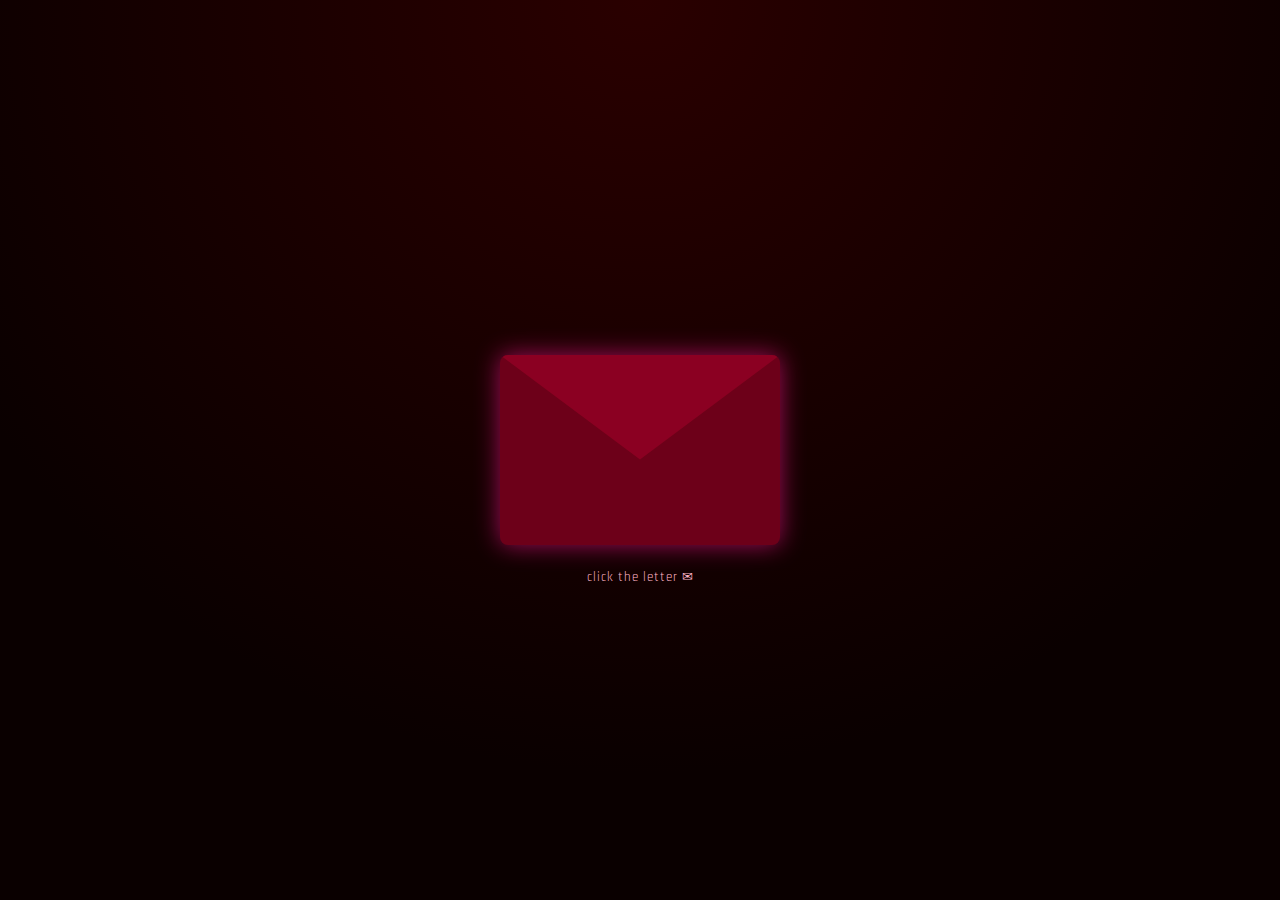
<file: index.html>
<!DOCTYPE html>
<html lang="en">
<head>
<meta charset="UTF-8">
<meta name="viewport" content="width=device-width, initial-scale=1.0">
<title>Welcome 💌</title>

<!-- GOOGLE FONTS -->
<link href="https://fonts.googleapis.com/css2?family=Playfair+Display:wght@600;700&family=Rajdhani:wght@400;600&display=swap" rel="stylesheet">

<!-- CSS FILE -->
<link rel="stylesheet" href="style.css">
</head>

<body>

<div class="envelope" id="env">
  <div class="letter">
    <h1>Dear Visitor 💌</h1>
    <p>
      Welcome to my personal space.<br>
      This is where my journey, passion,<br>
      and little love for creativity begin.
    </p>

    <div class="signature">
      — Aleeya Anisya
    </div>

    <a href="main.html" class="begin-btn">Click to Begin</a>
  </div>

  <div class="click-text">click the letter ✉</div>
</div>

<script>
const envelope = document.getElementById("env");
envelope.addEventListener("click", () => {
  envelope.classList.toggle("open");
});
</script>

</body>
</html>
</file>
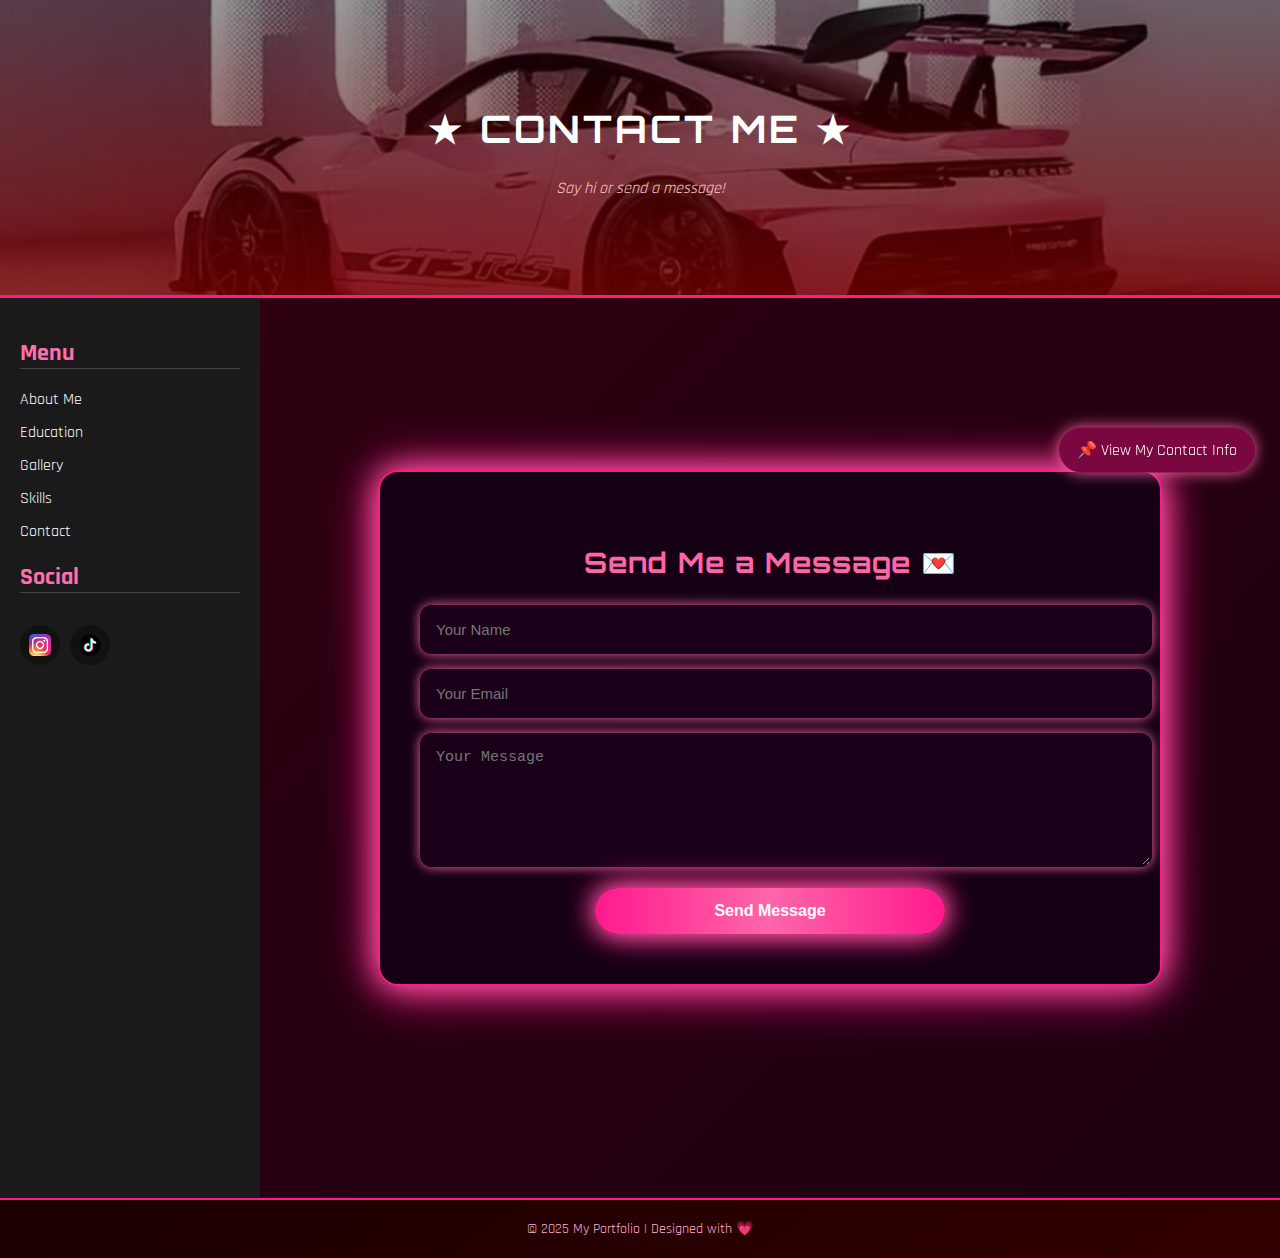
<file: contact.html>
<!DOCTYPE html>
<html lang="en">
<head>
<meta charset="UTF-8">
<meta name="viewport" content="width=device-width, initial-scale=1.0">
<title>Contact – Aleeya Anisya</title>
<link href="https://fonts.googleapis.com/css2?family=Orbitron:wght@400;600;800&family=Rajdhani:wght@400;600&display=swap" rel="stylesheet">
<link rel="stylesheet" href="contact.css">
</head>
<body>

<header>
  <h1>★ CONTACT ME ★</h1>
  <p>Say hi or send a message!</p>
</header>

<div class="main-container">

<nav>
  <h2>Menu</h2>
  <a href="main.html">About Me</a>
  <a href="education.html">Education</a>
  <a href="gallery.html">Gallery</a>
  <a href="skills.html">Skills</a>
  <a href="contact.html">Contact</a>

  <h2>Social</h2>
  <div class="social">
    <a href="https://instagram.com/_anisyyamadd" target="_blank"><img src="insta.png" alt="Instagram"></a>
    <a href="https://tiktok.com/@_1syaaa" target="_blank"><img src="tiktok.png" alt="TikTok"></a>
  </div>
</nav>

<main>
  <!-- SEND ME MESSAGE CARD -->
  <div class="contact-card">
    <h2>Send Me a Message 💌</h2>
    <form action="https://formspree.io/f/mlgeynog" method="POST" id="contactForm">
      <input type="text" name="name" placeholder="Your Name" required>
      <input type="email" name="email" placeholder="Your Email" required>
      <textarea name="message" rows="6" placeholder="Your Message" required></textarea>
      <button type="submit">Send Message</button>
    </form>
  </div>

  <!-- CONTACT INFO BUTTON -->
  <div class="contact-btn">📌 View My Contact Info</div>
</main>

</div>

<!-- CONTACT INFO MODAL -->
<div id="contactPopup" class="contact-modal">
  <div class="modal-content">
    <span class="close-btn">&times;</span>
    <div class="profile">
      <img src="isya1.jpg" alt="Aleeya Anisya">
      <h2>Aleeya Anisya</h2>
      <p>Digital Portfolio / Student</p>
    </div>

    <div class="contact-grid">
      <div class="contact-item">
        <div class="contact-icon">💌</div>
        <div class="contact-text"><a href="mailto:anisyaahmad19@gmail.com">anisyaahmad19@gmail.com</a></div>
      </div>
      <div class="contact-item">
        <div class="contact-icon">📱</div>
        <div class="contact-text"><a href="tel:+601137907081">+60 1137907081</a></div>
      </div>
      <div class="contact-item">
        <div class="contact-icon">📍</div>
        <div class="contact-text"><a href="https://maps.app.goo.gl/LcwPMr3j8S9fPwBD6" target="_blank">Taman Kuala Indah, Melaka</a></div>
      <!-- MAP IMAGE -->
<div class="map-container">
  <img src="maps.png" alt="Taman Kuala Indah Map">
</div>

      </div>
      
      </div>
    </div>

  </div>
</div>

<!-- SUCCESS POPUP -->
<div id="successPopup">Message Sent! 🎉</div>

<!-- CANVAS FOR CONFETTI -->
<canvas id="confettiCanvas"></canvas>

<!-- FOOTER -->
<footer>
  © 2025 My Portfolio | Designed with 💗
</footer>

<script>
/* ---------- FORM SUBMIT WITH CONFETTI ---------- */
const form = document.getElementById('contactForm');
const success = document.getElementById('successPopup');
const confettiCanvas = document.getElementById('confettiCanvas');
const ctx = confettiCanvas.getContext('2d');

let confettiParticles = [];

function resizeCanvas(){
  confettiCanvas.width = window.innerWidth;
  confettiCanvas.height = window.innerHeight;
}
window.addEventListener('resize', resizeCanvas);
resizeCanvas();

class ConfettiParticle{
  constructor(){
    this.x = Math.random()*confettiCanvas.width;
    this.y = Math.random()*-confettiCanvas.height;
    this.size = 8 + Math.random()*8;
    this.speed = 2 + Math.random()*3;
    this.angle = Math.random()*360;
    this.color = `hsl(${Math.random()*360}, 100%, 50%)`;
  }
  update(){
    this.y += this.speed;
    this.x += Math.sin(this.angle*Math.PI/180)*2;
    this.angle += 2;
    if(this.y>confettiCanvas.height) this.y=-10;
  }
  draw(){
    ctx.fillStyle = this.color;
    ctx.fillRect(this.x,this.y,this.size,this.size);
  }
}

function createConfetti(){
  confettiParticles = [];
  for(let i=0;i<150;i++) confettiParticles.push(new ConfettiParticle());
  requestAnimationFrame(drawConfetti);
}

function drawConfetti(){
  ctx.clearRect(0,0,confettiCanvas.width,confettiCanvas.height);
  confettiParticles.forEach(p=>{
    p.update();
    p.draw();
  });
  requestAnimationFrame(drawConfetti);
}

form.addEventListener('submit', function(e){
  e.preventDefault();
  form.reset();
  success.style.display='block';
  createConfetti();
  setTimeout(()=>{ success.style.display='none'; confettiParticles=[]; ctx.clearRect(0,0,confettiCanvas.width,confettiCanvas.height); }, 4000);
});

/* ---------- CONTACT MODAL ---------- */
const contactBtn = document.querySelector('.contact-btn');
const contactPopup = document.getElementById('contactPopup');
const closeBtn = document.querySelector('.close-btn');

contactBtn.addEventListener('click', ()=>{ contactPopup.style.display='flex'; });
closeBtn.addEventListener('click', ()=>{ contactPopup.style.display='none'; });
window.addEventListener('click', (e)=>{ if(e.target===contactPopup) contactPopup.style.display='none'; });
</script>

</body>
</html>
</file>
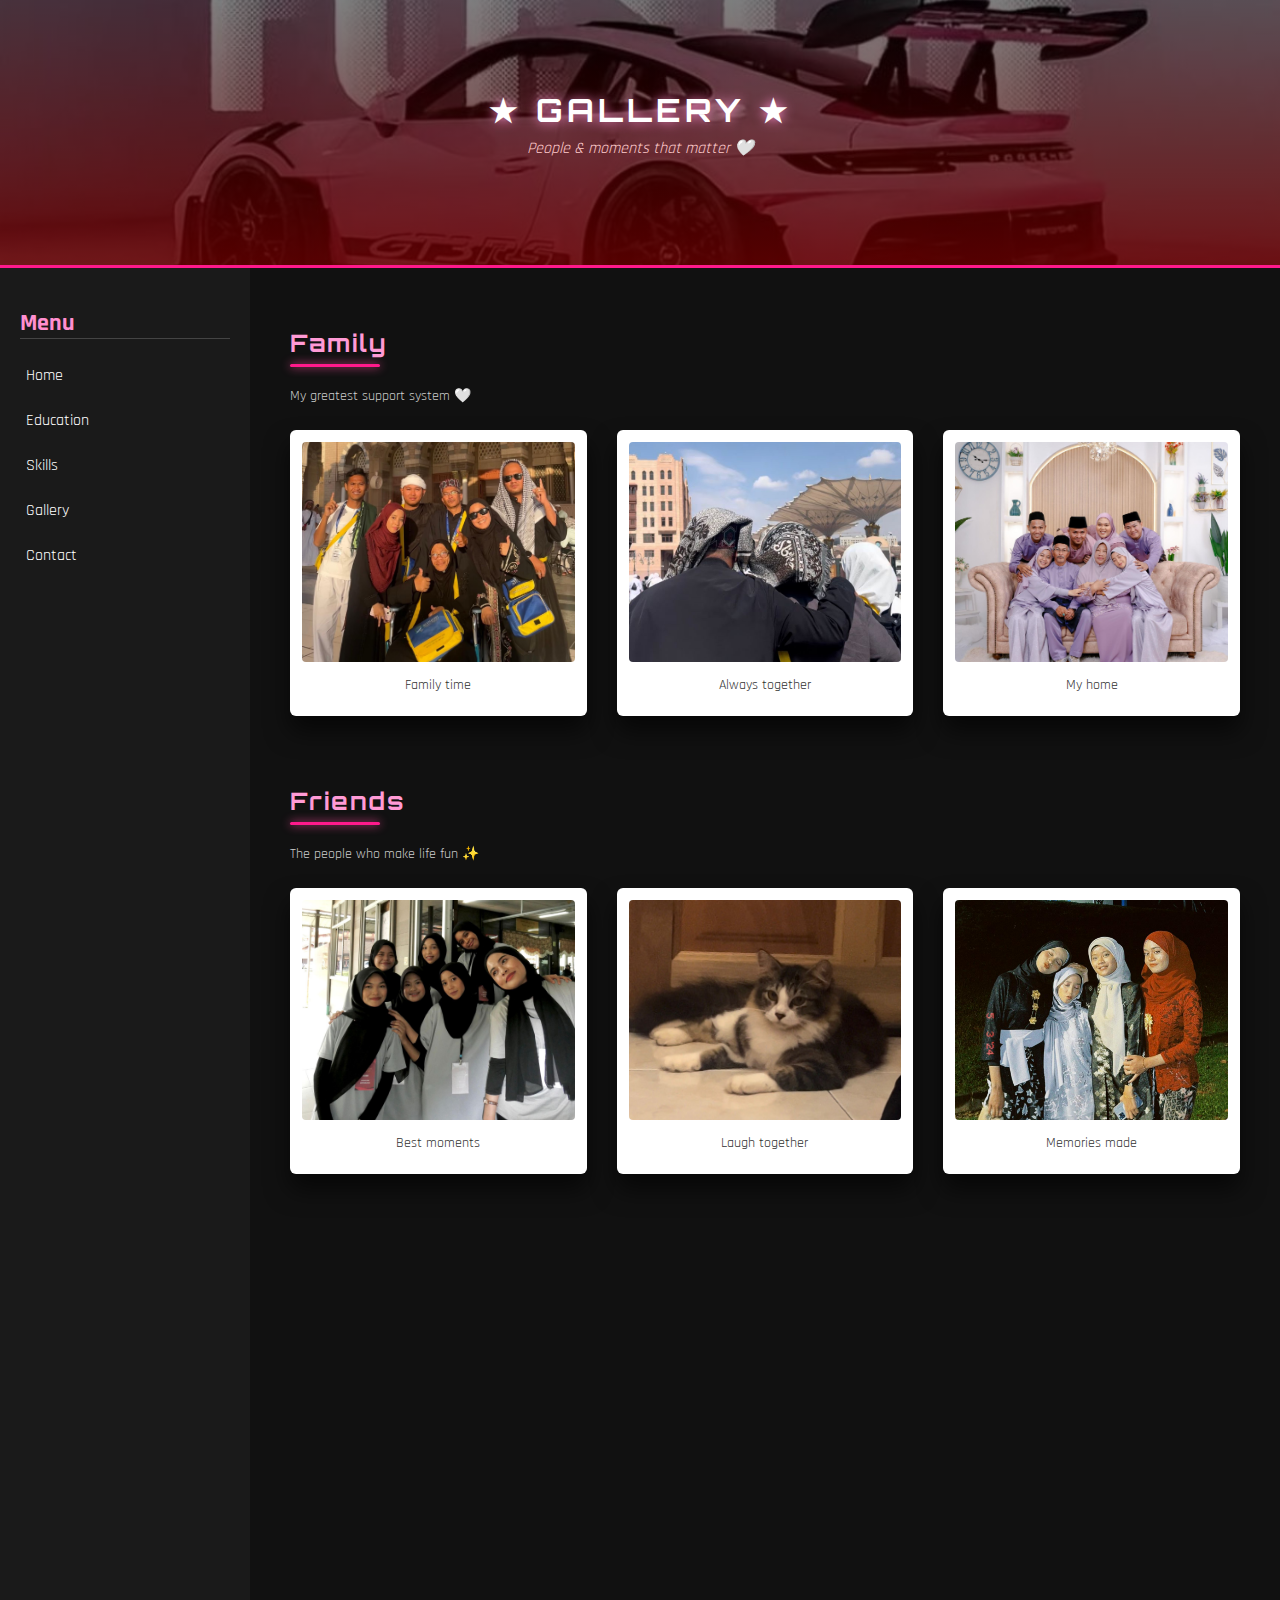
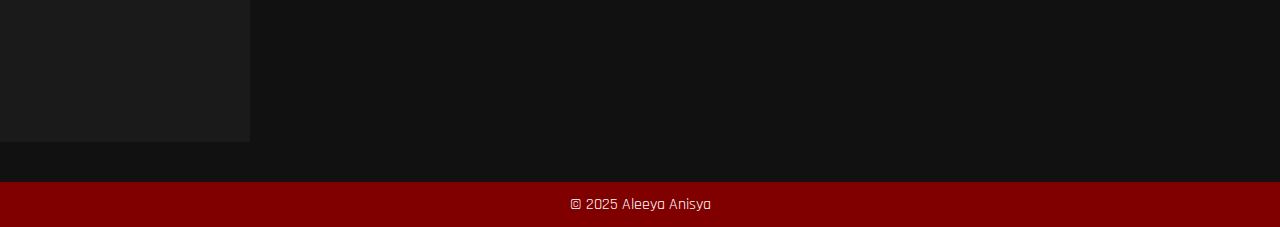
<file: gallery.html>
<!DOCTYPE html>
<html lang="en">
<head>
<meta charset="UTF-8">
<meta name="viewport" content="width=device-width, initial-scale=1.0">
<title>Gallery – Aleeya Anisya</title>

<link href="https://fonts.googleapis.com/css2?family=Orbitron:wght@400;600;800&family=Rajdhani:wght@400;600;700&display=swap" rel="stylesheet">

<style>
body{
  margin:0;
  font-family:'Rajdhani', Arial, sans-serif;
  background:#111;
  color:white;
}

/* ================= HEADER ================= */
header{
  background:
    linear-gradient(to bottom, rgba(0,0,0,0.5), rgba(100,0,0,0.85)),
    url('porshe.jpg') center/cover no-repeat;
  padding:90px 20px;
  text-align:center;
  border-bottom:3px solid #ff1a8c;
}

header h1{
  font-family:'Orbitron', sans-serif;
  letter-spacing:4px;
  margin:0;
  text-shadow:0 0 12px #ff8fcf;
}

header p{
  color:#ffcccc;
  font-style:italic;
  margin-top:8px;
}

/* ================= LAYOUT ================= */
.container{
  display:flex;
}

/* NAV */
nav{
  width:210px;
  background:#1a1a1a;
  padding:20px;
  min-height:100vh;
}

nav h2{
  color:#ff8fcf;
  border-bottom:1px solid #444;
}

nav a{
  display:block;
  color:white;
  text-decoration:none;
  margin:12px 0;
  padding:6px;
  transition:0.3s;
}

nav a:hover{
  background:#330000;
  padding-left:12px;
  border-radius:4px;
}

/* CONTENT */
section{
  flex:1;
  padding:40px;
}

/* ================= SECTION ================= */
.gallery-section{
  margin-bottom:70px;
}

.gallery-section h2{
  font-family:'Orbitron', sans-serif;
  color:#ff9ad5;
  letter-spacing:2px;
}

.gallery-section h2::after{
  content:"";
  display:block;
  width:90px;
  height:3px;
  background:#ff1a8c;
  margin-top:6px;
  border-radius:5px;
  box-shadow:0 0 10px #ff4d9e;
}

.gallery-section p{
  color:#ccc;
  font-size:14px;
  margin-bottom:25px;
}

/* ================= GRID ================= */
.gallery-grid{
  display:grid;
  grid-template-columns:repeat(auto-fit,minmax(200px,1fr));
  gap:30px;
}

/* ================= POLAROID CARD ================= */
.gallery-card{
  background:#fff;
  padding:12px 12px 22px;
  border-radius:6px;
  box-shadow:0 15px 25px rgba(0,0,0,0.6);
  transition:0.8s ease;
  opacity:0;
}

.gallery-card img{
  width:100%;
  height:220px;
  object-fit:cover;
  border-radius:4px;
}

.caption{
  text-align:center;
  margin-top:8px;
  color:#333;
  font-size:14px;
}

/* random rotation */
.gallery-card:nth-child(1){ transform:rotate(-4deg) translateY(40px); }
.gallery-card:nth-child(2){ transform:rotate(3deg) translateY(40px); }
.gallery-card:nth-child(3){ transform:rotate(-2deg) translateY(40px); }

/* ACTIVE */
.reveal.active .gallery-card{
  opacity:1;
  transform:rotate(0deg) translateY(0);
}

/* ================= SCROLL ANIMATION ================= */
.reveal{
  opacity:0;
  transition:all 1s ease;
}

.reveal.left{
  transform:translateX(-80px);
}

.reveal.right{
  transform:translateX(80px);
}

.reveal.active{
  opacity:1;
  transform:translateX(0);
}

/* FOOTER */
footer{
  background:maroon;
  text-align:center;
  padding:12px;
  margin-top:40px;
}
</style>
</head>

<body>

<header>
  <h1>★ GALLERY ★</h1>
  <p>People & moments that matter 🤍</p>
</header>

<div class="container">

<nav>
  <h2>Menu</h2>
  <a href="main.html">Home</a>
  <a href="education.html">Education</a>
  <a href="skills.html">Skills</a>
  <a href="gallery.html">Gallery</a>
  <a href="contact.html">Contact</a>
</nav>

<section>

<!-- ================= FAMILY ================= -->
<div class="gallery-section reveal left">
  <h2>Family</h2>
  <p>My greatest support system 🤍</p>

  <div class="gallery-grid">
    <div class="gallery-card">
      <img src="family.jpeg">
      <div class="caption">Family time</div>
    </div>
    <div class="gallery-card">
      <img src="family2.jpeg">
      <div class="caption">Always together</div>
    </div>
    <div class="gallery-card">
      <img src="family3.jpeg">
      <div class="caption">My home</div>
    </div>
  </div>
</div>

<!-- ================= FRIENDS ================= -->
<div class="gallery-section reveal right">
  <h2>Friends</h2>
  <p>The people who make life fun ✨</p>

  <div class="gallery-grid">
    <div class="gallery-card">
      <img src="friend.jpeg">
      <div class="caption">Best moments</div>
    </div>
    <div class="gallery-card">
      <img src="friend2.jpeg">
      <div class="caption">Laugh together</div>
    </div>
    <div class="gallery-card">
      <img src="friend3.jpeg">
      <div class="caption">Memories made</div>
    </div>
  </div>
</div>

<!-- ================= MOMENTS ================= -->
<div class="gallery-section reveal left">
  <h2>Moments</h2>
  <p>Simple moments worth remembering</p>

  <div class="gallery-grid">
    <div class="gallery-card">
      <img src="moment.jpeg">
      <div class="caption">Captured moment</div>
    </div>
    <div class="gallery-card">
      <img src="moment2.jpeg">
      <div class="caption">Little happiness</div>
    </div>
    <div class="gallery-card">
      <img src="moment3.jpeg">
      <div class="caption">A day to remember</div>
    </div>
  </div>
</div>

</section>
</div>

<footer>&copy; 2025 Aleeya Anisya</footer>

<script>
const reveals = document.querySelectorAll(".reveal");

function revealOnScroll(){
  const windowHeight = window.innerHeight;
  const revealPoint = 120;

  reveals.forEach(reveal=>{
    const revealTop = reveal.getBoundingClientRect().top;
    if(revealTop < windowHeight - revealPoint){
      reveal.classList.add("active");
    }
  });
}

window.addEventListener("scroll", revealOnScroll);
revealOnScroll();
</script>

</body>
</html>
</file>
<file: style.css>
*{
  box-sizing:border-box;
}

body{
  margin:0;
  height:100vh;
  display:flex;
  justify-content:center;
  align-items:center;
  background:radial-gradient(circle at top, #2a0000, #0a0000 70%);
  font-family:'Rajdhani', sans-serif;
  color:#fff;
  overflow:hidden;
}

/* ENVELOPE */
.envelope{
  width:280px;
  height:190px;
  background:#6d0019;
  position:relative;
  border-radius:8px;
  cursor:pointer;
  box-shadow:0 0 25px rgba(255,20,147,0.6);
  transition:transform 0.4s;
}

.envelope:hover{
  transform:scale(1.05);
}

/* FLAP */
.envelope::before{
  content:"";
  position:absolute;
  top:0;
  left:0;
  width:100%;
  height:100%;
  background:#8b0022;
  clip-path:polygon(0 0, 100% 0, 50% 55%);
  border-radius:8px;
  transition:0.8s;
  transform-origin:top;
}

.envelope.open::before{
  transform:rotateX(180deg);
}

/* LETTER */
.letter{
  position:absolute;
  bottom:10px;
  left:10px;
  right:10px;
  height:0;
  background:#fff;
  color:#111;
  border-radius:6px;
  padding:0 20px;
  overflow:hidden;
  transition:1s ease;
  text-align:center;
}

.envelope.open .letter{
  height:260px;
  padding:25px 20px;
}

/* LETTER CONTENT */
.letter h1{
  font-family:'Playfair Display', serif;
  font-size:24px;
  margin:0 0 10px;
  color:#7a001d;
}

.letter p{
  font-size:14px;
  line-height:1.6;
}

/* NAME */
.signature{
  margin-top:18px;
  font-style:italic;
  color:#7a001d;
}

/* BUTTON */
.begin-btn{
  margin-top:20px;
  display:inline-block;
  padding:10px 26px;
  background:#7a001d;
  color:white;
  border-radius:30px;
  font-size:14px;
  text-decoration:none;
  box-shadow:0 0 15px rgba(255,20,147,0.6);
  opacity:0;
  transform:translateY(10px);
  transition:0.6s;
}

.envelope.open .begin-btn{
  opacity:1;
  transform:translateY(0);
}

.begin-btn:hover{
  background:#a1002a;
}

/* CLICK TEXT */
.click-text{
  position:absolute;
  bottom:-40px;
  width:100%;
  text-align:center;
  font-size:13px;
  color:#ffb3c6;
  letter-spacing:1px;
  animation:pulse 2s infinite;
}

@keyframes pulse{
  0%{opacity:0.4;}
  50%{opacity:1;}
  100%{opacity:0.4;}
}
</file>
<file: contact.css>
/* add this at the top */
#confettiCanvas{ position:fixed; top:0; left:0; pointer-events:none; z-index:1002; }

/* rest of CSS sama macam sebelumnya */

/* GLOBAL */
html, body { height:100%; margin:0; font-family:'Rajdhani', sans-serif; background:linear-gradient(-45deg,#1a0000,#330000,#1a0011,#330011); background-size:400% 400%; animation: gradientBG 15s ease infinite; color:white; display:flex; flex-direction:column; }
.main-container{ display:flex; flex:1; flex-direction:row; min-height:100%; }

/* HEADER */
header{ background: linear-gradient(to bottom, rgba(0,0,0,0.4), rgba(120,0,0,0.8)), url('porshe.jpg') center/cover no-repeat; padding:80px 20px; text-align:center; border-bottom:3px solid #ff1a8c;}
header h1{ font-family:'Orbitron',sans-serif; font-size:38px; letter-spacing:3px; }
header p{ color:#ffcccc; font-style:italic; }

/* NAV */
nav{ width:220px; background:#1a1a1a; padding:20px; }
nav h2{ color:#ff6fae; border-bottom:1px solid #444; }
nav a{ display:block; color:white; text-decoration:none; margin:12px 0; }
nav a:hover{ background:#330000; padding-left:10px; border-radius:4px; }
.social{ display:flex; gap:10px; margin-top:10px; }
.social a{ width:40px; height:40px; background:#111; display:flex; align-items:center; justify-content:center; border-radius:50%; transition:0.3s; }
.social a:hover{ background:#ff1a8c; }
.social img{ width:22px; }

/* MAIN CONTENT */
main{ flex:1; display:flex; flex-direction:column; justify-content:center; align-items:center; padding:50px 20px; }

/* SEND ME MESSAGE CARD */
.contact-card{
  max-width:700px; width:100%;
  padding:50px 40px;
  background: rgba(20,0,20,0.9);
  border-radius:20px;
  box-shadow:0 0 30px #ff66aa,0 0 50px #ff1a8c, 0 15px 60px rgba(255,26,140,0.2);
  text-align:center;
  border:2px solid #ff1a8c;
  margin-bottom:40px;
}
.contact-card h2{ font-size:28px; color:#ff66aa; margin-bottom:25px; font-family:'Orbitron', sans-serif; letter-spacing:1px; }
.contact-card form input,
.contact-card form textarea{ width:100%; padding:14px; margin-bottom:15px; border-radius:12px; border:2px solid transparent; background: rgba(30,0,30,0.7); color:white; font-size:15px; box-shadow:0 0 12px #ff66aa; transition: all 0.3s ease; }
.contact-card form input:focus,
.contact-card form textarea:focus{ outline:none; border:2px solid #ff1a8c; box-shadow:0 0 18px #ff1a8c,0 0 28px #ff66aa; }
.contact-card form button{ padding:14px 0; width:50%; border-radius:30px; border:none; background: linear-gradient(90deg,#ff1a8c,#ff66aa,#ff1a8c); color:white; cursor:pointer; font-size:16px; font-weight:600; box-shadow:0 0 25px #ff66aa,0 0 35px #ff1a8c; transition: all 0.3s ease; }
.contact-card form button:hover{ transform: scale(1.05); box-shadow:0 0 35px #ff66aa,0 0 50px #ff1a8c; }

/* CONTACT INFO MODAL */
.contact-btn{ position:fixed; right:25px; top:50%; transform:translateY(-50%); background:#7b0741; padding:12px 18px; border-radius:50px; cursor:pointer; box-shadow:0 0 15px #ff66aa; z-index:999; transition:.3s; }
.contact-btn:hover{ transform:translateY(-50%) scale(1.1); box-shadow:0 0 25px #e387b5,0 0 35px #f1accb; }

.contact-modal{ display:none; position:fixed; inset:0; background:rgba(0,0,0,0.85); justify-content:center; align-items:center; z-index:1000; }
.modal-content{ background: linear-gradient(145deg,#1a1a1a,#111111); border-radius:15px; padding:25px; max-width:400px; width:90%; text-align:center; box-shadow:0 0 25px #ff66aa,0 0 40px #ff1a8c; position:relative; }
.modal-content .close-btn{ position:absolute; top:12px; right:15px; font-size:22px; cursor:pointer; color:#ff1a8c; transition:.3s; }
.modal-content .close-btn:hover{ color:#ff66aa; transform:scale(1.2); }

.profile img{ width:120px; height:120px; border-radius:50%; object-fit:cover; margin-bottom:12px; border:3px solid #ff1a8c; }
.profile h2{ margin:0; color:#ff66aa; font-size:24px; }
.profile p{ margin:5px 0 15px 0; font-size:14px; color:#ffccc; }

/* CONTACT GRID */
.contact-grid{ display:grid; gap:12px; }
.contact-item{ display:flex; align-items:center; background:linear-gradient(145deg,#1a1a1a,#111111); padding:10px; border-left:4px solid #ff1a8c; border-radius:12px; box-shadow:0 0 12px #ff66aa; transition:.3s; }
.contact-item:hover{ transform:translateY(-3px); box-shadow:0 0 25px #ff1a8c,0 0 35px #ff66aa; border-left-color:#ff66aa; }
.contact-icon{ font-size:24px; margin-right:10px; text-shadow:0 0 8px #ff66aa; }
.contact-text a{ color:#ffb3d9; text-decoration:none; transition:.3s; }
.contact-text a:hover{ color:#ff1a8c;text-shadow:0 0 10px #ff66aa; }

.map-container{
  margin-top:20px;
  text-align:center;
}
.map-container img{
  width:100%;
  max-width:360px;
  border-radius:12px;
  box-shadow:0 0 20px #ff66aa,0 0 35px #ff1a8c;
  border:2px solid #ff1a8c;
}


/* SUCCESS POPUP */
#successPopup{ position:fixed; top:20px; right:20px; background:#ff1a8c; color:white; padding:12px 20px; border-radius:12px; display:none; z-index:1001; }

/* FOOTER */
footer{ background: linear-gradient(145deg,#1a0000,#330000); color: #ffb3d9; text-align:center; padding:20px 10px; border-top: 2px solid #ff1a8c; font-size:14px; display:flex; flex-direction: column; align-items: center; gap:8px; }
footer p{ margin:0; }
footer .footer-social{ display:flex; gap:12px; }
footer .footer-social a{ width:32px; height:32px; display:flex; align-items:center; justify-content:center; background:#111; border-radius:50%; transition:0.3s; }
footer .footer-social a:hover{ background:#ff1a8c; transform:scale(1.1); }
footer .footer-social img{ width:18px; }

/* ANIMATIONS */
@keyframes gradientBG{0%{background-position:0% 50%;}50%{background-position:100% 50%;}100%{background-position:0% 50%;}}
</file>
